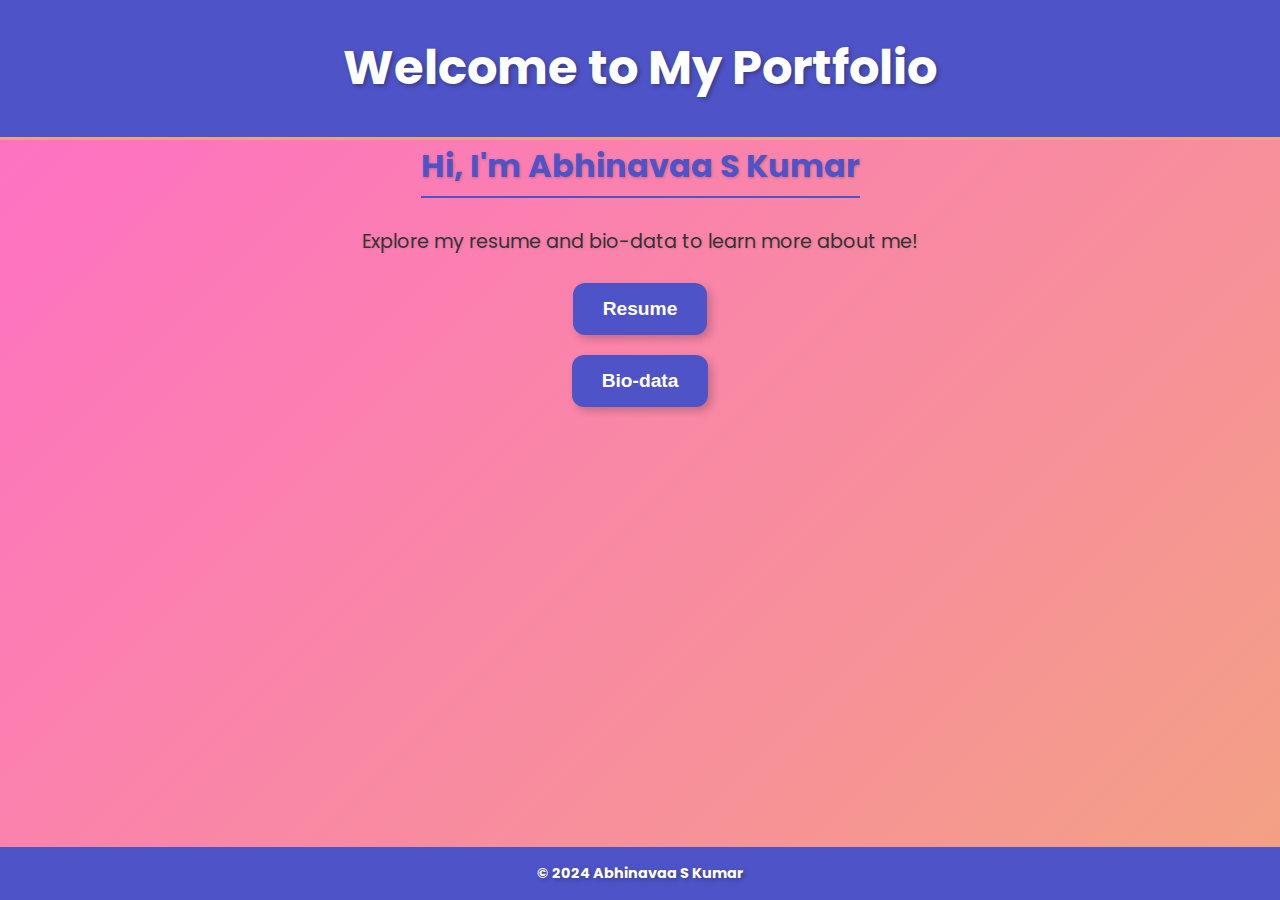
<file: index.html>
<!DOCTYPE html>
<html lang="en">
<head>
    <meta charset="UTF-8">
    <meta name="viewport" content="width=device-width, initial-scale=1.0">
    <title>Home</title>
    <link href="https://fonts.googleapis.com/css2?family=Poppins:wght@300;400;600;700&display=swap" rel="stylesheet">
    <link rel="stylesheet" href="styles.css">
</head>
<body>
    <header>
        <h1>Welcome to My Portfolio</h1>
    </header>
    <main>
        <h2>Hi, I'm Abhinavaa S Kumar</h2>
        <p>Explore my resume and bio-data to learn more about me!</p>
        <button onclick="window.location.href='resume.html'">Resume</button>
        <button onclick="window.location.href='biodata.html'">Bio-data</button>
    </main>
    <footer>
        &copy; 2024 Abhinavaa S Kumar
    </footer>
</body>
</html>
</file>
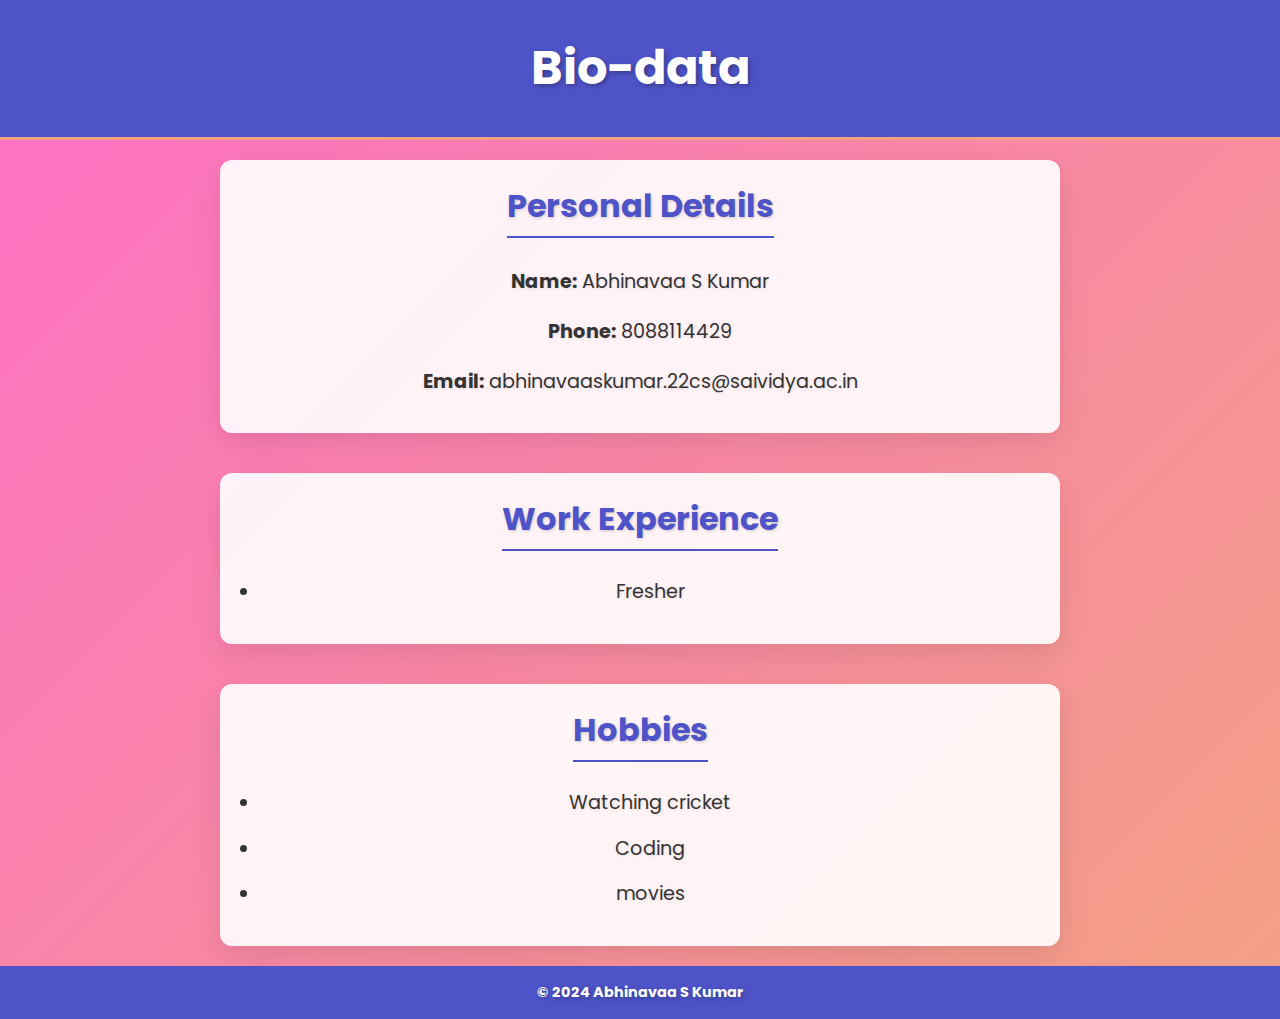
<file: biodata.html>
<!DOCTYPE html>
<html lang="en">
<head>
    <meta charset="UTF-8">
    <meta name="viewport" content="width=device-width, initial-scale=1.0">
    <title>Bio-data</title>
    <link href="https://fonts.googleapis.com/css2?family=Poppins:wght@300;400;600;700&display=swap" rel="stylesheet">
    <link rel="stylesheet" href="styles.css">
</head>
<body>
    <header>
        <h1>Bio-data</h1>
    </header>
    <main>
        <section>
            <h2>Personal Details</h2>
            <p><strong>Name:</strong> Abhinavaa S Kumar</p>
            <p><strong>Phone:</strong> 8088114429</p>
            <p><strong>Email:</strong> abhinavaaskumar.22cs@saividya.ac.in</p>
        </section>
        <section>
            <h2>Work Experience</h2>
            <ul>
                <li>Fresher</li>
            </ul>
        </section>
        <section>
            <h2>Hobbies</h2>
            <ul>
                <li>Watching cricket</li>
                <li>Coding</li>
                <li>movies</li>
            </ul>
        </section>
    </main>
    <footer>
        &copy; 2024 Abhinavaa S Kumar
    </footer>
</body>
</html>
</file>
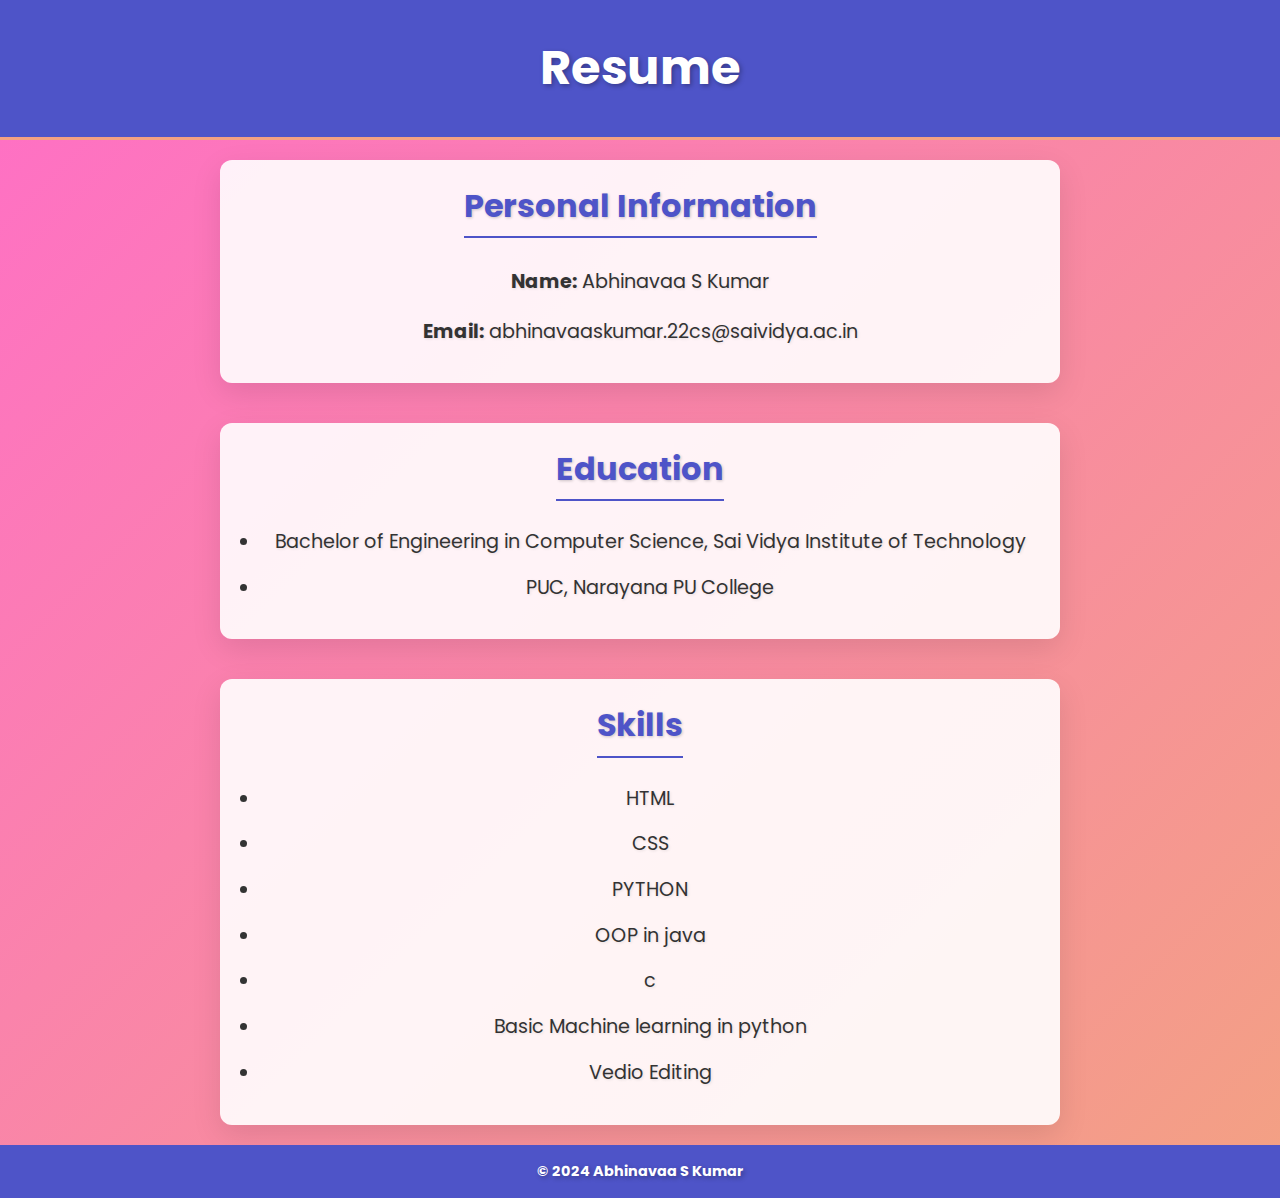
<file: resume.html>
<!DOCTYPE html>
<html lang="en">
<head>
    <meta charset="UTF-8">
    <meta name="viewport" content="width=device-width, initial-scale=1.0">
    <title>Resume</title>
    <link href="https://fonts.googleapis.com/css2?family=Poppins:wght@300;400;600;700&display=swap" rel="stylesheet">
    <link rel="stylesheet" href="styles.css">
</head>
<body>
    <header>
        <h1>Resume</h1>
    </header>
    <main>
        <section>
            <h2>Personal Information</h2>
            <p><strong>Name:</strong> Abhinavaa S Kumar</p>
            <p><strong>Email:</strong> abhinavaaskumar.22cs@saividya.ac.in</p>
        </section>
        <section>
            <h2>Education</h2>
            <ul>
                <li>Bachelor of Engineering in Computer Science, Sai Vidya Institute of Technology</li>
                <li>PUC, Narayana PU College</li>
            </ul>
        </section>
        <section>
            <h2>Skills</h2>
            <ul>
                <li>HTML</li>
                <li>CSS</li>
                <li>PYTHON</li>
                <li>OOP in java</li>
                <li>c</li>
                <li>Basic Machine learning in python</li>
                <li>Vedio Editing</li>
            </ul>
        </section>
    </main>
    <footer>
        &copy; 2024 Abhinavaa S Kumar
    </footer>
</body>
</html>
</file>
<file: styles.css>
/* General body styles */
body {
    margin: 0;
    padding: 0;
    font-family: 'Poppins', sans-serif;
    font-size: 16px;
    line-height: 1.6;
    color: #333;
    background: linear-gradient(135deg, #ff6ec7, #f3a183); /* Added 3D gradient effect */
    min-height: 100vh;
    display: flex;
    flex-direction: column;
    justify-content: center;
    align-items: center; /* Centers content horizontally */
}

/* Header styles */
header {
    padding: 30px;
    background: #4e54c8;
    color: white;
    text-align: center;
    text-shadow: 2px 2px 5px rgba(0, 0, 0, 0.3); /* Text shadow for 3D effect */
    width: 100%;
    border-bottom: 3px solid #f3a183; /* Added gradient border effect */
}

header h1 {
    font-size: 3rem;
    font-weight: 700;
    margin: 0;
    text-shadow: 2px 2px 5px rgba(0, 0, 0, 0.3); /* Added shadow for depth */
}

/* Main content styles */
main {
    display: flex;
    flex-direction: column;
    justify-content: center;
    align-items: center;
    text-align: center;
    width: 80%;
}

/* Button styles for Resume and Biodata (on Home page) */
button {
    background-color: #4e54c8;
    color: white;
    border: none;
    padding: 15px 30px;
    font-size: 1.2rem;
    font-weight: bold;
    border-radius: 12px;
    cursor: pointer;
    margin: 10px;
    transition: all 0.3s ease;
    box-shadow: 4px 4px 8px rgba(0, 0, 0, 0.2); /* 3D shadow effect for button */
}

button:hover {
    background-color: #3a43a5;
    transform: translateY(-3px); /* Lift effect on hover */
    box-shadow: 6px 6px 12px rgba(0, 0, 0, 0.3); /* Deeper shadow effect on hover */
}

/* Section styles for Resume and Bio-data pages */
section {
    margin: 20px 0;
    padding: 20px;
    background: rgba(255, 255, 255, 0.9);  /* Soft background */
    border-radius: 12px; /* Rounded corners */
    box-shadow: 0 10px 30px rgba(0, 0, 0, 0.1); /* 3D effect for sections */
    width: 100%;
    max-width: 800px;
}

/* Headings in sections */
h2 {
    font-size: 2rem;
    margin-bottom: 10px;
    color: #4e54c8;
    border-bottom: 2px solid #4e54c8;
    display: inline-block;
    padding-bottom: 5px;
    margin-top: 0;
    text-shadow: 1px 1px 3px rgba(0, 0, 0, 0.2); /* Adding 3D shadow to headers */
}

/* Paragraphs and lists in sections */
p, li {
    font-size: 1.2rem;
    margin-bottom: 15px;
    color: #333;
    text-shadow: 1px 1px 3px rgba(0, 0, 0, 0.1); /* Light shadow for text depth */
}

ul {
    padding-left: 20px;
}

/* Footer styles */
footer {
    background-color: #4e54c8;
    color: white;
    padding: 15px 0;
    font-size: 0.9rem;
    text-align: center;
    font-weight: bold;
    width: 100%;
    margin-top: auto;
    text-shadow: 2px 2px 5px rgba(0, 0, 0, 0.3); /* 3D text shadow for footer */
}

/* Adding subtle animation to buttons */
button:active {
    transform: translateY(3px); /* Button press effect */
    box-shadow: 2px 2px 6px rgba(0, 0, 0, 0.4); /* Stronger shadow on press */
}
</file>
